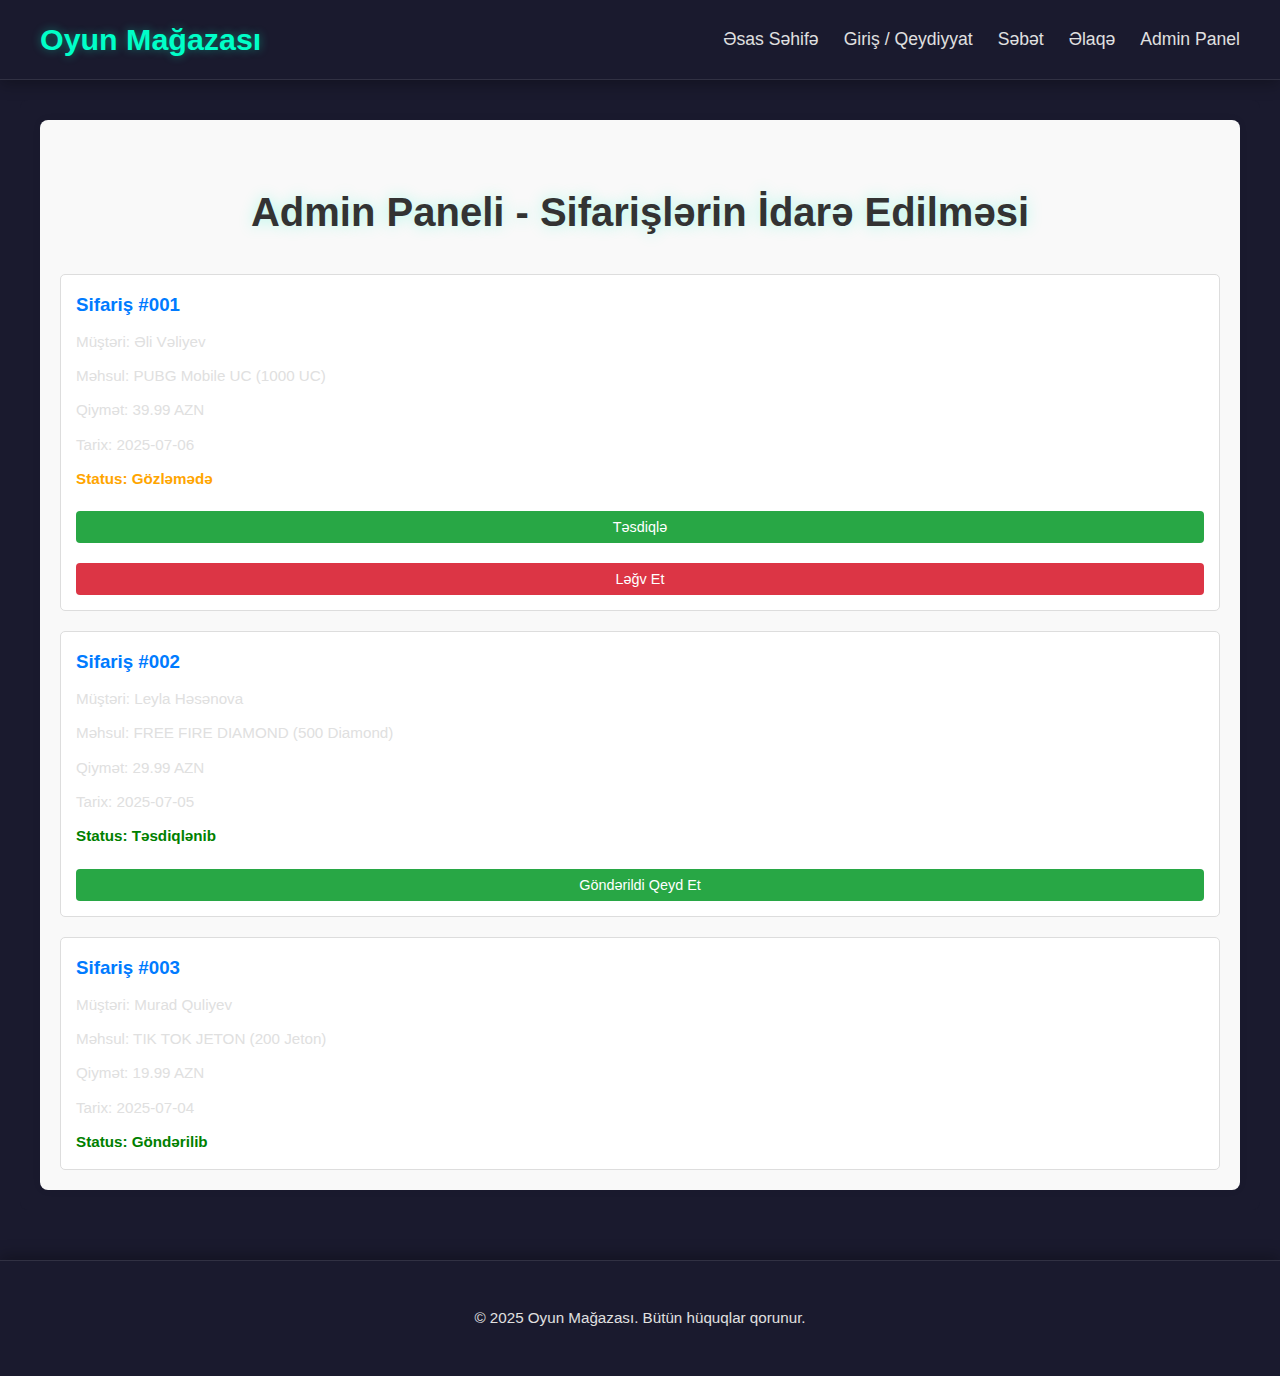
<file: admin.html>
<!DOCTYPE html>
<html lang="az">
<head>
    <meta charset="UTF-8">
    <meta name="viewport" content="width=device-width, initial-scale=1.0">
    <title>Admin Panel</title>
    <link rel="stylesheet" href="style.css">
    <style>
        /* Admin Panel üçün əlavə CSS */
        .admin-dashboard {
            padding: 20px;
            background-color: #f9f9f9;
            border-radius: 8px;
            box-shadow: 0 0 10px rgba(0, 0, 0, 0.05);
        }
        .admin-dashboard h2 {
            text-align: center;
            margin-bottom: 30px;
            color: #333;
        }
        .order-list {
            display: grid;
            gap: 20px;
        }
        .order-item {
            background-color: #fff;
            border: 1px solid #ddd;
            border-radius: 5px;
            padding: 15px;
            display: flex;
            flex-direction: column;
            gap: 10px;
        }
        .order-item h3 {
            margin: 0;
            color: #007bff;
        }
        .order-item p {
            margin: 0;
            font-size: 0.95rem;
        }
        .order-item .status {
            font-weight: bold;
            color: green;
        }
        .order-item .status.pending {
            color: orange;
        }
        .order-item button {
            background-color: #28a745;
            color: #fff;
            border: none;
            padding: 8px 12px;
            border-radius: 4px;
            cursor: pointer;
            font-size: 0.9rem;
            margin-top: 10px;
        }
        .order-item button:hover {
            background-color: #218838;
        }
        .order-item button.cancel {
            background-color: #dc3545;
        }
        .order-item button.cancel:hover {
            background-color: #c82333;
        }
    </style>
</head>
<body>
    <header>
        <nav>
            <div class="logo">Oyun Mağazası</div>
            <ul>
                <li><a href="index.html">Əsas Səhifə</a></li>
                <li><a href="login.html">Giriş / Qeydiyyat</a></li>
                <li><a href="cart.html">Səbət</a></li>
                <li><a href="contact.html">Əlaqə</a></li>
                <li><a href="admin.html">Admin Panel</a></li>
            </ul>
        </nav>
    </header>

    <main>
        <div class="admin-dashboard">
            <h2>Admin Paneli - Sifarişlərin İdarə Edilməsi</h2>
            <div class="order-list">
                <div class="order-item">
                    <h3>Sifariş #001</h3>
                    <p>Müştəri: Əli Vəliyev</p>
                    <p>Məhsul: PUBG Mobile UC (1000 UC)</p>
                    <p>Qiymət: 39.99 AZN</p>
                    <p>Tarix: 2025-07-06</p>
                    <p class="status pending">Status: Gözləmədə</p>
                    <button>Təsdiqlə</button>
                    <button class="cancel">Ləğv Et</button>
                </div>

                <div class="order-item">
                    <h3>Sifariş #002</h3>
                    <p>Müştəri: Leyla Həsənova</p>
                    <p>Məhsul: FREE FIRE DIAMOND (500 Diamond)</p>
                    <p>Qiymət: 29.99 AZN</p>
                    <p>Tarix: 2025-07-05</p>
                    <p class="status">Status: Təsdiqlənib</p>
                    <button>Göndərildi Qeyd Et</button>
                </div>

                <div class="order-item">
                    <h3>Sifariş #003</h3>
                    <p>Müştəri: Murad Quliyev</p>
                    <p>Məhsul: TIK TOK JETON (200 Jeton)</p>
                    <p>Qiymət: 19.99 AZN</p>
                    <p>Tarix: 2025-07-04</p>
                    <p class="status">Status: Göndərilib</p>
                </div>
            </div>
        </div>
    </main>

    <footer>
        <p>&copy; 2025 Oyun Mağazası. Bütün hüquqlar qorunur.</p>
    </footer>

</body>
</html>
</file>
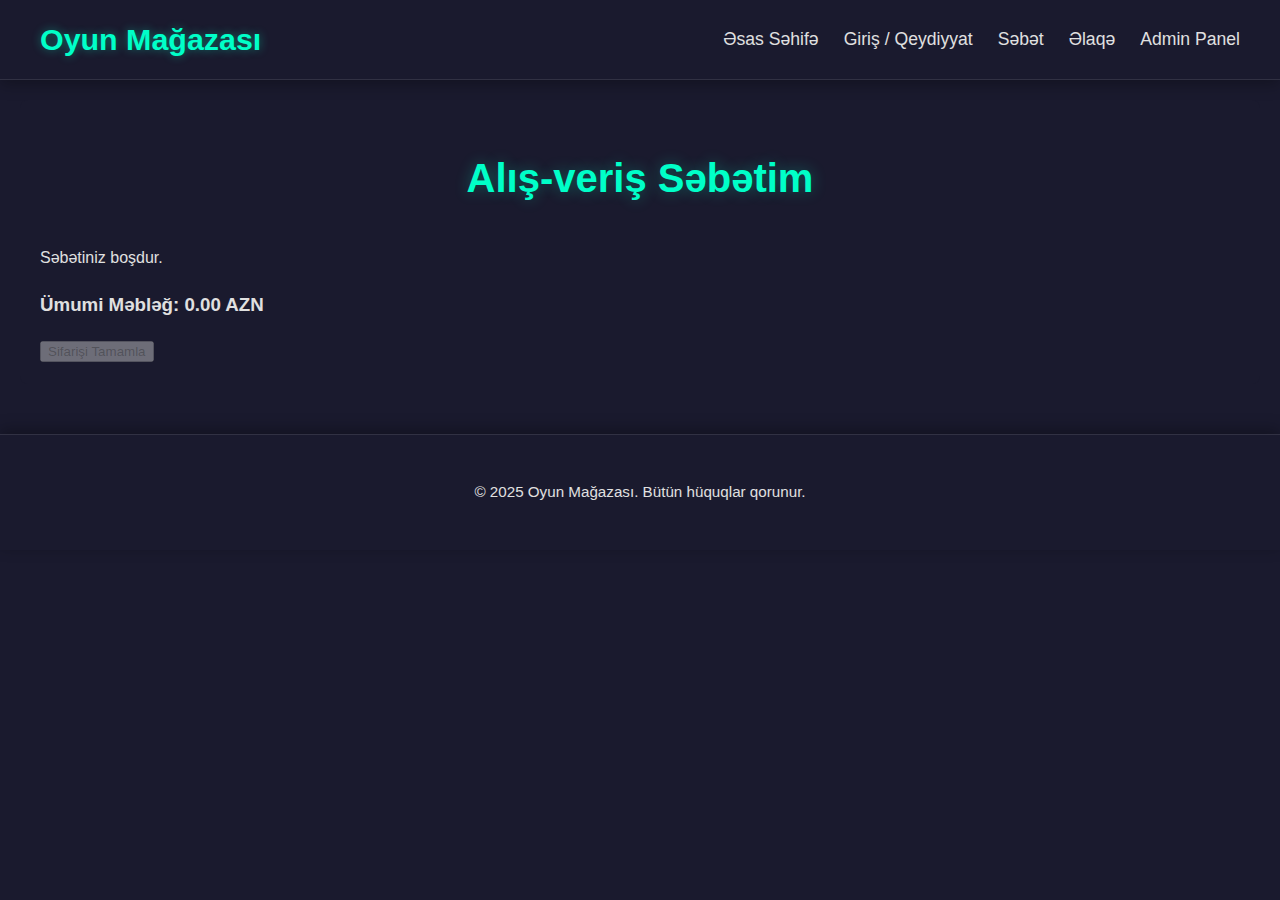
<file: cart.html>
<!DOCTYPE html>
<html lang="az">
<head>
    <meta charset="UTF-8">
    <meta name="viewport" content="width=device-width, initial-scale=1.0">
    <title>Səbətim</title>
    <link rel="stylesheet" href="style.css">
</head>
<body>
    <header>
        <nav>
            <div class="logo">Oyun Mağazası</div>
            <ul>
                <li><a href="index.html">Əsas Səhifə</a></li>
                <li><a href="login.html">Giriş / Qeydiyyat</a></li>
                <li><a href="cart.html">Səbət</a></li>
                <li><a href="contact.html">Əlaqə</a></li>
                <li><a href="admin.html">Admin Panel</a></li>
            </ul>
        </nav>
    </header>

    <main>
        <h1>Alış-veriş Səbətim</h1>
        <section id="cart-items">
            <p>Səbətiniz boşdur.</p>
        </section>

        <div class="cart-summary">
            <h3>Ümumi Məbləğ: <span id="total-price">0.00</span> AZN</h3>
            <button id="checkout-button">Sifarişi Tamamla</button>
        </div>
    </main>

    <footer>
        <p>&copy; 2025 Oyun Mağazası. Bütün hüquqlar qorunur.</p>
    </footer>

    <script src="cart.js"></script>
</body>
</html>
</file>
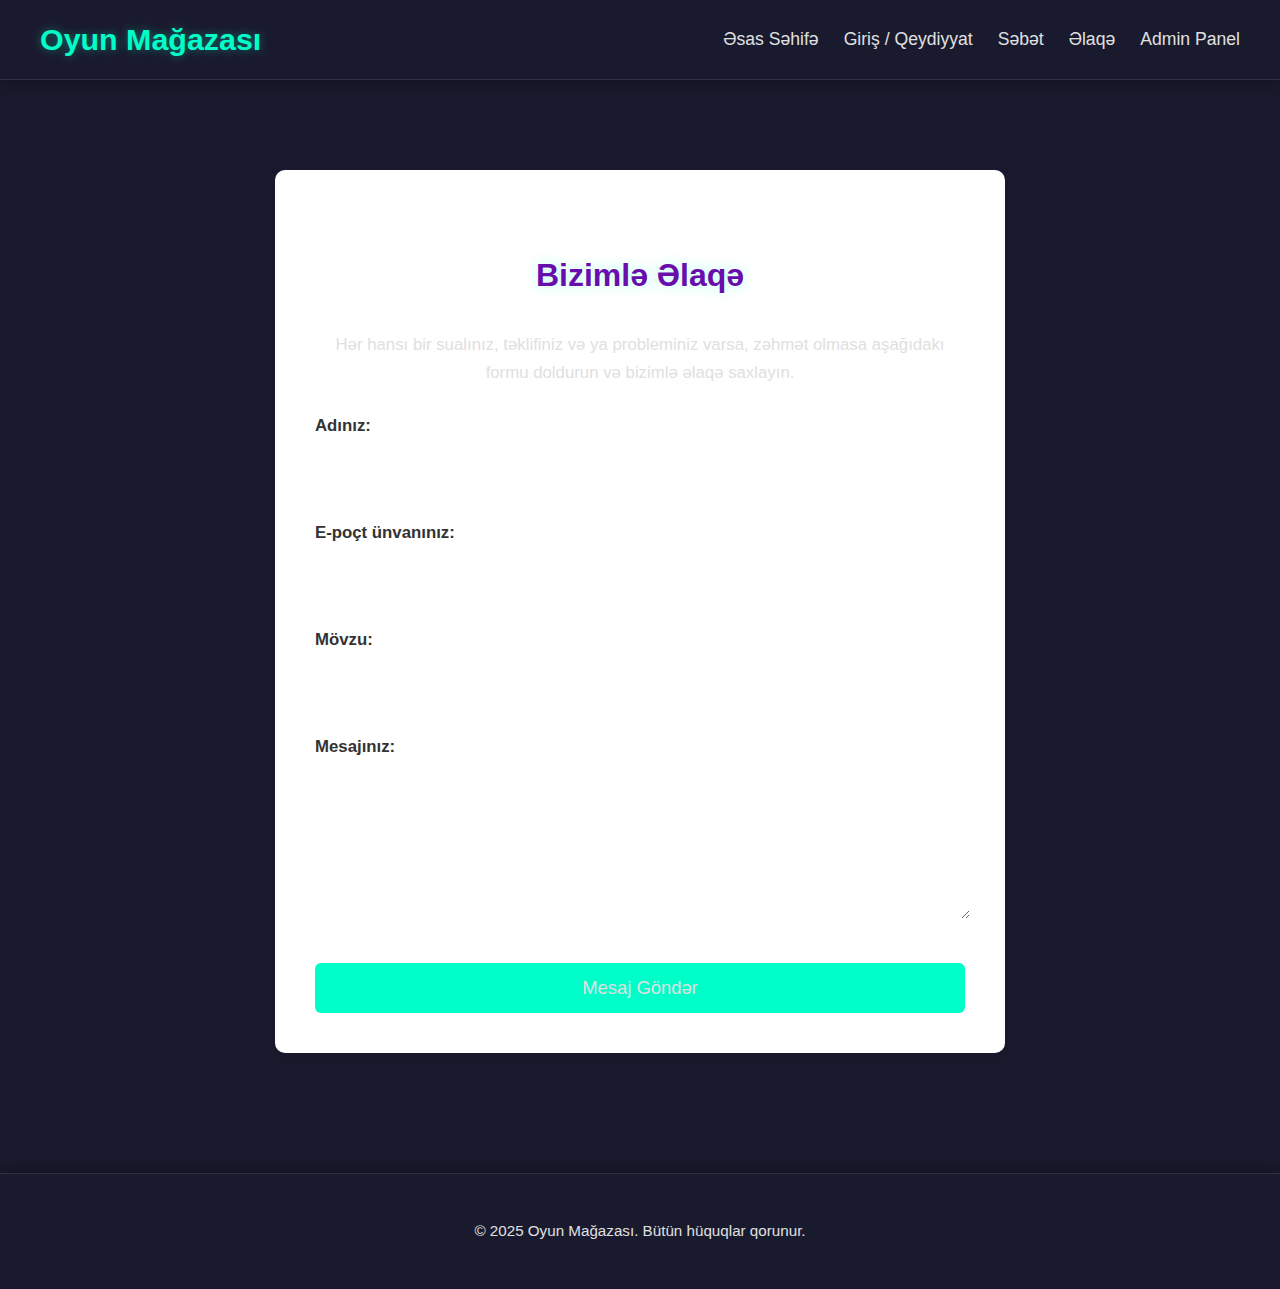
<file: contact.html>
<!DOCTYPE html>
<html lang="az">
<head>
    <meta charset="UTF-8">
    <meta name="viewport" content="width=device-width, initial-scale=1.0">
    <title>Əlaqə</title>
    <link rel="stylesheet" href="style.css">
    <style>
        /* Əlaqə Səhifəsi üçün əlavə CSS */
        .contact-container {
            max-width: 650px;
            margin: 50px auto;
            padding: 40px;
            background-color: #fff;
            border-radius: 10px;
            box-shadow: 0 5px 20px rgba(0, 0, 0, 0.1);
            text-align: center;
        }
        .contact-container h2 {
            margin-bottom: 30px;
            color: var(--primary-color);
            font-size: 2rem;
        }
        .contact-container p {
            margin-bottom: 25px;
            line-height: 1.7;
            font-size: 1.05rem;
        }
        .contact-form label {
            display: block;
            text-align: left;
            margin-bottom: 10px;
            font-weight: bold;
            color: #333;
            font-size: 1.05rem;
        }
        .contact-form input[type="text"],
        .contact-form input[type="email"],
        .contact-form textarea {
            width: calc(100% - 24px);
            padding: 14px;
            margin-bottom: 20px;
            border: 1px solid var(--border-color);
            border-radius: 6px;
            font-size: 1.05rem;
        }
        .contact-form textarea {
            min-height: 120px;
        }
        .contact-form button {
            background-color: var(--secondary-color);
            color: var(--light-text);
            border: none;
            padding: 14px 25px;
            border-radius: 6px;
            cursor: pointer;
            font-size: 1.15rem;
            width: 100%;
            margin-top: 15px;
            transition: background-color 0.3s ease;
        }
        .contact-form button:hover {
            background-color: #218838;
        }
    </style>
</head>
<body>
    <header>
        <nav>
            <div class="logo">Oyun Mağazası</div>
            <ul>
                <li><a href="index.html">Əsas Səhifə</a></li>
                <li><a href="login.html">Giriş / Qeydiyyat</a></li>
                <li><a href="cart.html">Səbət</a></li>
                <li><a href="contact.html">Əlaqə</a></li>
                <li><a href="admin.html">Admin Panel</a></li>
            </ul>
        </nav>
    </header>

    <main>
        <div class="contact-container">
            <h2>Bizimlə Əlaqə</h2>
            <p>Hər hansı bir sualınız, təklifiniz və ya probleminiz varsa, zəhmət olmasa aşağıdakı formu doldurun və bizimlə əlaqə saxlayın.</p>
            <form class="contact-form" id="contact-form">
                <label for="name">Adınız:</label>
                <input type="text" id="name" name="name" required>

                <label for="email">E-poçt ünvanınız:</label>
                <input type="email" id="email" name="email" required>

                <label for="subject">Mövzu:</label>
                <input type="text" id="subject" name="subject" required>

                <label for="message">Mesajınız:</label>
                <textarea id="message" name="message" required></textarea>

                <button type="submit">Mesaj Göndər</button>
            </form>
        </div>
    </main>

    <footer>
        <p>&copy; 2025 Oyun Mağazası. Bütün hüquqlar qorunur.</p>
    </footer>

    <script>
        document.getElementById('contact-form').addEventListener('submit', function(event) {
            event.preventDefault();
            alert('Mesajınız uğurla göndərildi! (Bu sadəcə demo mesajıdır)');
            this.reset();
        });
    </script>
</body>
</html>
</file>
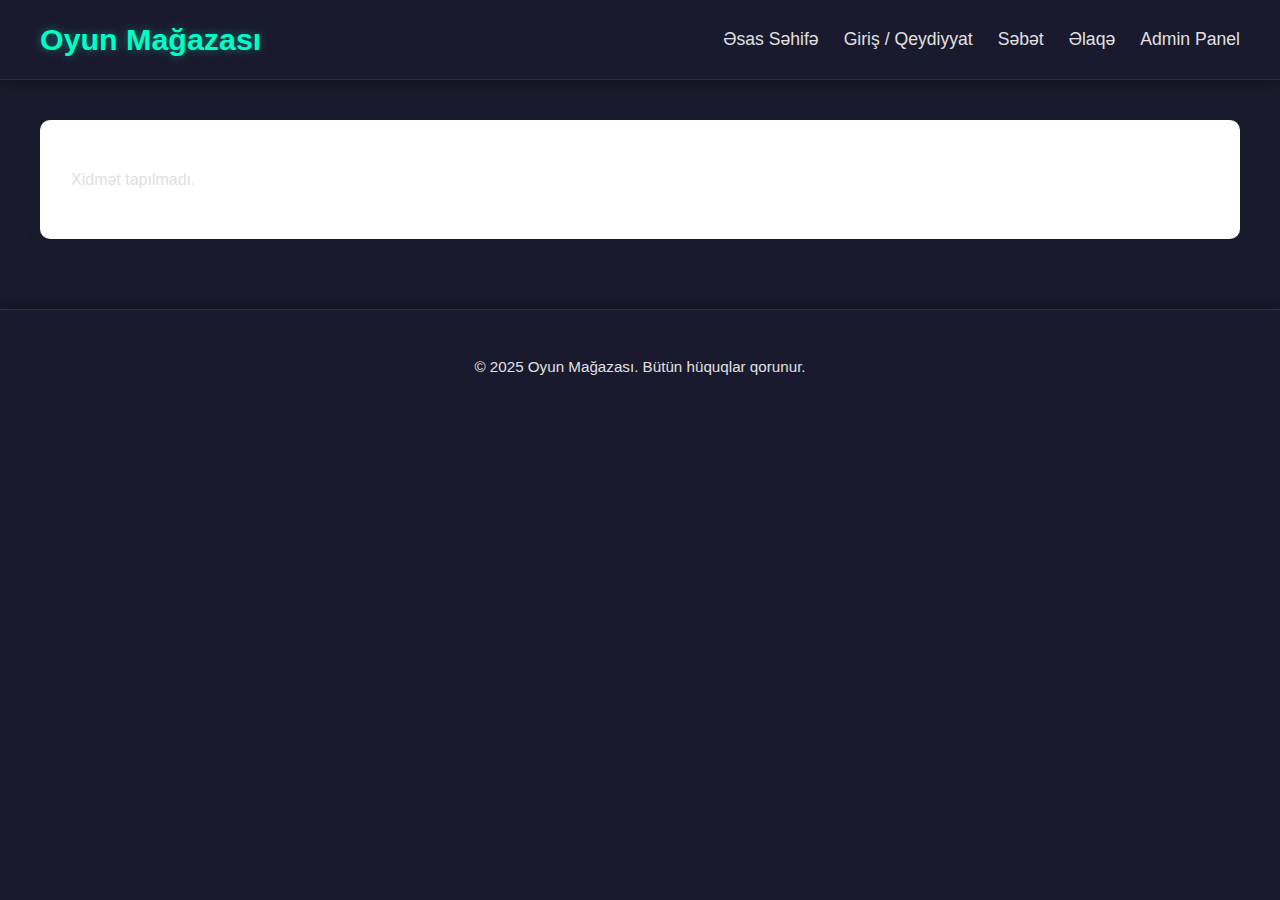
<file: game-detail.html>
<!DOCTYPE html>
<html lang="az">
<head>
    <meta charset="UTF-8">
    <meta name="viewport" content="width=device-width, initial-scale=1.0">
    <title>Oyun Detalları</title>
    <link rel="stylesheet" href="style.css">
    <style>
        /* Oyun Detalları Səhifəsi üçün əlavə CSS */
        .game-detail-container {
            display: flex;
            flex-direction: column;
            align-items: center;
            gap: 30px;
            padding: 30px;
            background-color: #fff;
            border-radius: 10px;
            box-shadow: 0 5px 15px rgba(0, 0, 0, 0.1);
        }
        .game-detail-container img {
            max-width: 100%;
            height: auto;
            max-height: 400px;
            object-fit: contain; /* Şəklin tam görünməsini təmin edir */
            border-radius: 10px;
            box-shadow: 0 4px 10px rgba(0, 0, 0, 0.1);
        }
        .game-detail-content {
            text-align: center;
            width: 100%; /* Mobil görünüşdə tam genişlik */
        }
        .game-detail-content h1 {
            font-size: 2.5rem;
            margin-bottom: 15px;
            color: var(--primary-color);
        }
        .game-detail-content p {
            font-size: 1.1rem;
            color: #555;
            margin-bottom: 10px;
        }
        .game-detail-content .price {
            font-size: 2rem;
            font-weight: bold;
            color: var(--secondary-color);
            margin: 20px 0;
        }
        .game-detail-content button {
            background-color: var(--secondary-color);
            color: var(--light-text);
            border: none;
            padding: 15px 30px;
            border-radius: 8px;
            cursor: pointer;
            font-size: 1.2rem;
            transition: background-color 0.3s ease;
        }
        .game-detail-content button:hover {
            background-color: #218838;
        }

        /* Qiymət Seçimləri üçün */
        .price-options-wrapper {
            margin: 20px 0;
            text-align: left; /* Qiymət seçimlərini sola doğru düzəldir */
            width: 100%;
        }
        .price-option-label {
            display: block; /* Hər seçimi yeni sətirə salır */
            background-color: #f0f0f0;
            padding: 12px 15px;
            margin-bottom: 10px;
            border-radius: 8px;
            cursor: pointer;
            transition: background-color 0.3s ease, box-shadow 0.3s ease;
            border: 1px solid #e0e0e0;
        }
        .price-option-label:hover {
            background-color: #e6e6e6;
            box-shadow: 0 2px 5px rgba(0, 0, 0, 0.05);
        }
        .price-option-label input[type="radio"] {
            margin-right: 10px;
            accent-color: var(--primary-color); /* Radio düyməsinin rəngini dəyişir */
            transform: scale(1.2); /* Radio düyməsini böyüdür */
        }
        .price-option-label input[type="radio"]:checked + span {
            font-weight: bold;
            color: var(--primary-color);
        }

        @media (min-width: 768px) {
            .game-detail-container {
                flex-direction: row;
                text-align: left;
                align-items: flex-start;
            }
            .game-detail-container img {
                width: 50%;
                max-width: 450px;
                margin-right: 30px;
            }
            .game-detail-content {
                flex-grow: 1;
                text-align: left;
            }
        }
    </style>
</head>
<body>
    <header>
        <nav>
            <div class="logo">Oyun Mağazası</div>
            <ul>
                <li><a href="index.html">Əsas Səhifə</a></li>
                <li><a href="login.html">Giriş / Qeydiyyat</a></li>
                <li><a href="cart.html">Səbət</a></li>
                <li><a href="contact.html">Əlaqə</a></li>
                <li><a href="admin.html">Admin Panel</a></li>
            </ul>
        </nav>
    </header>

    <main>
        <div id="game-detail" class="game-detail-container">
            <p>Oyun məlumatları yüklənir...</p>
        </div>
    </main>

    <footer>
        <p>&copy; 2025 Oyun Mağazası. Bütün hüquqlar qorunur.</p>
    </footer>

    <script>
        document.addEventListener('DOMContentLoaded', () => {
            const urlParams = new URLSearchParams(window.location.search);
            const gameId = parseInt(urlParams.get('id'));
            const gameDetailContainer = document.getElementById('game-detail');

            // OYUN MƏLUMATLARI - BURADA SCRIPT.JS FAYLINDAKİ games MASSIVİNİN EYNİSİ OLMALIDIR!
            // Qeyd: Əgər bu məlumatlar başqa bir JavaScript faylında (məsələn, script.js) təyin olunubsa,
            // onları burada təkrarlamaq əvəzinə, həmin faylı buraya daxil edə bilərsiniz.
            // Yaxud bu massivi qlobal bir dəyişən olaraq təyin edib, hər yerdə istifadə edin.
            const games = [
                {
                    id: 1,
                    name: 'FREE FIRE DIAMOND',
                    // Sizin kodunuzda 'image' iki dəfə təyin olunmuşdu, biri silindi.
                    image: 'ff.png', // Əsas şəkil
                    description: 'Free Fire üçün diamond paketi. Dərhal hesabınıza yükləyin!',
                    image: 'qiymetff1.jpg', // Şəkili yoxlayın!
                    // YENİ FREE FIRE QİYMƏTLƏRİ BURADADIR (script.js ilə eyni olmalıdır!)
                    prices: [
                        { quantity: 100, amount: 2.00 },
                        { quantity: 220, amount: 4.00 },
                        { quantity: 341, amount: 5.00 },
                        { quantity: 572, amount: 8.00 },
                        { quantity: 682, amount: 10.00 },
                        { quantity: 913, amount: 13.00 },
                        { quantity: 1166, amount: 16.00 },
                        { quantity: 1507, amount: 21.00 },
                        { quantity: 1738, amount: 25.00 },
                        { quantity: 2079, amount: 29.00 },
                        { quantity: 2398, amount: 32.00 },
                        { quantity: 2970, amount: 40.00 },
                        { quantity: 'Həftəlik 450', amount: 3.00 },
                        { quantity: 'Aylıq 2600', amount: 11.00 }
                    ]
                },
                {
                    id: 2,
                    name: 'PUBG MOBILE UC',
                    // Sizin kodunuzda 'image' iki dəfə təyin olunmuşdu, biri silindi.
                    image: 'pubg.jpg', // Əsas şəkil
                    description: 'PUBG Mobile üçün UC (Unknown Cash) alın və oyununuzu təkmilləşdirin.',
                    image:'pubg1.jpg', // Şəkili yoxlayın!
                    prices: [
                        { quantity: 63, amount: 2 },
                        { quantity: 120, amount: 4 },
                        { quantity: 240, amount: 7 }, // Nöqtə-vergül (,) əlavə edildi
                        { quantity: 325, amount: 8 }, // Nöqtə-vergül (,) əlavə edildi
                        { quantity: 385, amount: 10 },// Nöqtə-vergül (,) əlavə edildi
                        { quantity: 445, amount: 12 },// Nöqtə-vergül (,) əlavə edildi
                        { quantity: 660, amount: 16 },	// Nöqtə-vergül (,) əlavə edildi
                        { quantity: 985, amount: 24 },
                        { quantity: 1800, amount: 40 },
                        { quantity: 2785, amount: 65 },
	                    { quantity: 3970, amount: 82 },
	                    { quantity: 8340, amount: 160 }
                    ]
                },
                {
                    id: 3,
                    name: 'TIK TOK JETON',
                    // Sizin kodunuzda 'image' iki dəfə təyin olunmuşdu, biri silindi.
                    image: 'tt.jpg', // Əsas şəkil
                    description: 'TikTok-da canlı yayımlarda hədiyyə göndərmək üçün jetonlar.',
                    image: 'ttjeton1.jpg', // Şəkili yoxlayın!
                    prices: [
                        { quantity: 105, amount: 3 },
                        { quantity: 215, amount: 5 },
                        { quantity: 520, amount: 11 },
                        {quantity: 720, amount: 15 },
                        {quantity: 1000, amount: 20 },
                        {quantity: 1500, amount: 30 },
                    ]
                },
             ];
               
            const selectedGame = games.find(game => game.id === gameId);

            if (selectedGame) {
                let priceOptionsHtml = '';
                selectedGame.prices.forEach((priceOption, index) => {
                    const displayQuantity = typeof priceOption.quantity === 'string' ? priceOption.quantity : `${priceOption.quantity} ədəd`;
                    priceOptionsHtml += `
                        <label class="price-option-label">
                            <input type="radio" name="priceOption" value="${index}" ${index === 0 ? 'checked' : ''}>
                            <span>${displayQuantity} - ${priceOption.amount.toFixed(2)} AZN</span>
                        </label>
                    `;
                });

                gameDetailContainer.innerHTML = `
                    <img src="${selectedGame.image}" alt="${selectedGame.name}">
                    <div class="game-detail-content">
                        <h1>${selectedGame.name}</h1>
                        <p>${selectedGame.description}</p>
                        <div class="price-options-wrapper">
                            ${priceOptionsHtml}
                        </div>
                        <button id="add-to-cart-detail" data-id="${selectedGame.id}">Səbətə əlavə et</button>
                    </div>
                `;

                document.getElementById('add-to-cart-detail').addEventListener('click', () => {
                    const selectedRadio = document.querySelector('input[name="priceOption"]:checked');
                    
                    if (!selectedRadio) {
                        alert("Zəhmət olmasa bir miqdar seçin.");
                        return;
                    }

                    const selectedPriceOptionIndex = selectedRadio.value;
                    const selectedPriceOption = selectedGame.prices[selectedPriceOptionIndex];

                    if (selectedPriceOption) {
                        const itemToAdd = {
                            id: selectedGame.id,
                            name: `${selectedGame.name} (${selectedPriceOption.quantity})`,
                            image: selectedGame.image,
                            price: selectedPriceOption.amount,
                            quantity: 1 // Adətən "item" əlavə etdiyinizdə sayı 1 olur, əgər miqdar seçimi vahid miqdardırsa.
                                        // Əgər selectedPriceOption.quantity birbaşa miqdardırsa, onu istifadə edin.
                                        // Misal: quantity: typeof selectedPriceOption.quantity === 'number' ? selectedPriceOption.quantity : 1
                        };

                        if (typeof window.addToCart === 'function') {
                            window.addToCart(itemToAdd);
                        } else {
                            alert("Səbətə əlavə etmə funksiyası yüklənməyib. Zəhmət olmasa səhifəni yeniləyin.");
                        }
                    } else {
                        alert("Zəhmət olmasa bir miqdar seçin.");
                    }
                });

            } else {
                gameDetailContainer.innerHTML = '<p>Xidmət tapılmadı.</p>';
            }
        });
    </script>
    <script src="cart.js"></script>
</body>
</html>
</file>
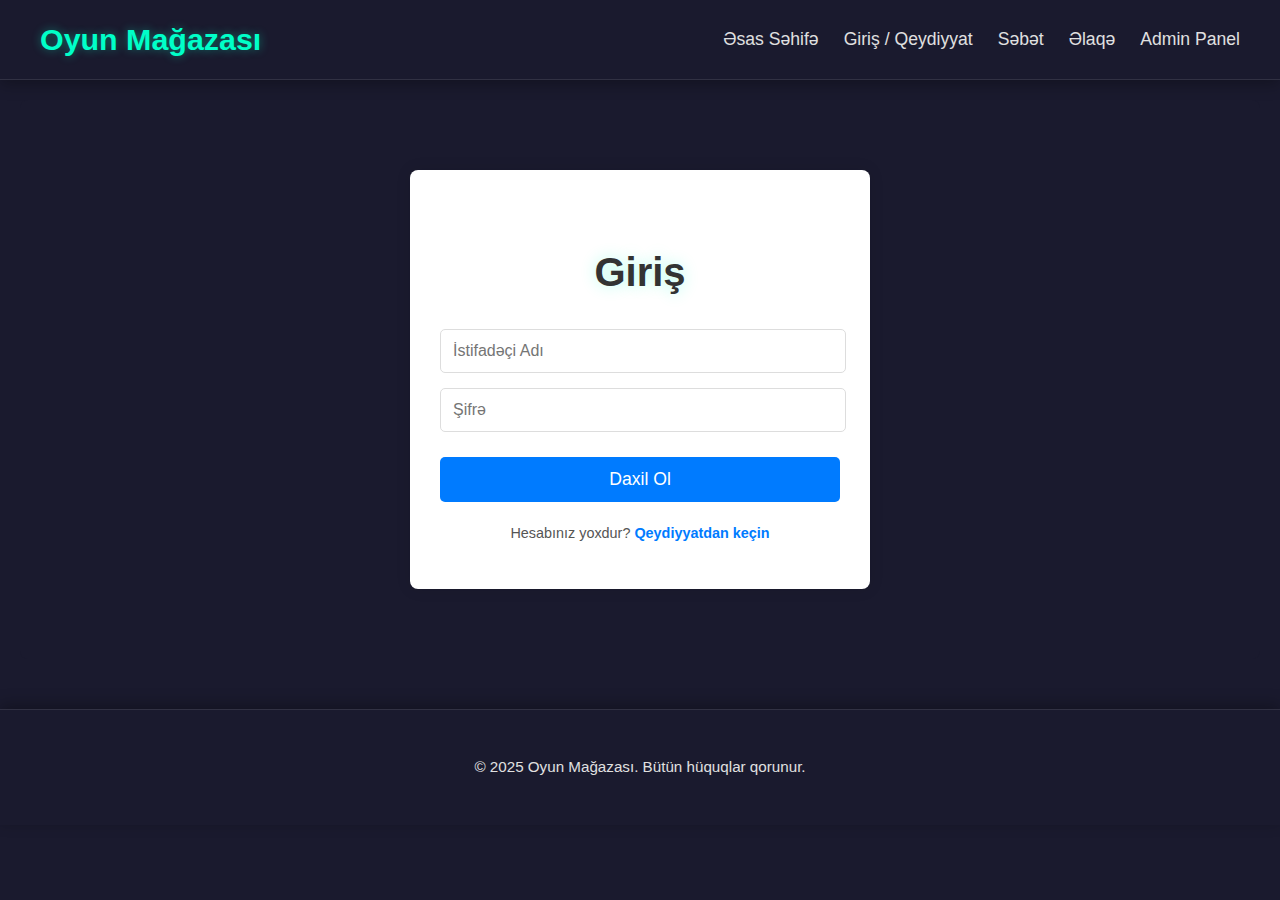
<file: Login.html>
<!DOCTYPE html>
<html lang="az">
<head>
    <meta charset="UTF-8">
    <meta name="viewport" content="width=device-width, initial-scale=1.0">
    <title>Giriş / Qeydiyyat</title>
    <link rel="stylesheet" href="style.css">
    <style>
        /* login.html üçün əlavə CSS */
        .auth-container {
            max-width: 400px;
            margin: 50px auto;
            padding: 30px;
            background-color: #fff;
            border-radius: 8px;
            box-shadow: 0 0 15px rgba(0, 0, 0, 0.1);
            text-align: center;
        }
        .auth-container h2 {
            margin-bottom: 25px;
            color: #333;
        }
        .auth-container input[type="text"],
        .auth-container input[type="password"],
        .auth-container input[type="email"] {
            width: calc(100% - 20px);
            padding: 12px;
            margin-bottom: 15px;
            border: 1px solid #ddd;
            border-radius: 5px;
            font-size: 1rem;
        }
        .auth-container button {
            background-color: #007bff;
            color: #fff;
            border: none;
            padding: 12px 20px;
            border-radius: 5px;
            cursor: pointer;
            font-size: 1.1rem;
            width: 100%;
            margin-top: 10px;
        }
        .auth-container button:hover {
            background-color: #0056b3;
        }
        .toggle-form-link {
            margin-top: 20px;
            font-size: 0.9rem;
            color: #555;
        }
        .toggle-form-link a {
            color: #007bff;
            text-decoration: none;
            font-weight: bold;
        }
        .toggle-form-link a:hover {
            text-decoration: underline;
        }
        #register-form {
            display: none; /* Qeydiyyat formu əvvəlcə gizli olacaq */
        }
    </style>
</head>
<body>
    <header>
        <nav>
            <div class="logo">Oyun Mağazası</div>
            <ul>
                <li><a href="index.html">Əsas Səhifə</a></li>
                <li><a href="login.html">Giriş / Qeydiyyat</a></li>
                <li><a href="cart.html">Səbət</a></li>
                <li><a href="contact.html">Əlaqə</a></li>
                <li><a href="admin.html">Admin Panel</a></li>
            </ul>
        </nav>
    </header>

    <main>
        <div class="auth-container">
            <form id="login-form">
                <h2>Giriş</h2>
                <input type="text" id="login-username" placeholder="İstifadəçi Adı" required>
                <input type="password" id="login-password" placeholder="Şifrə" required>
                <button type="submit">Daxil Ol</button>
                <p class="toggle-form-link">Hesabınız yoxdur? <a href="#" id="show-register">Qeydiyyatdan keçin</a></p>
            </form>

            <form id="register-form">
                <h2>Qeydiyyat</h2>
                <input type="text" id="register-username" placeholder="İstifadəçi Adı" required>
                <input type="email" id="register-email" placeholder="E-poçt" required>
                <input type="password" id="register-password" placeholder="Şifrə" required>
                <input type="password" id="register-confirm-password" placeholder="Şifrəni Təsdiqlə" required>
                <button type="submit">Qeydiyyatdan Keç</button>
                <p class="toggle-form-link">Artıq hesabınız var? <a href="#" id="show-login">Daxil Olun</a></p>
            </form>
        </div>
    </main>

    <footer>
        <p>&copy; 2025 Oyun Mağazası. Bütün hüquqlar qorunur.</p>
    </footer>

    <script src="auth.js"></script>
</body>
</html>
</file>
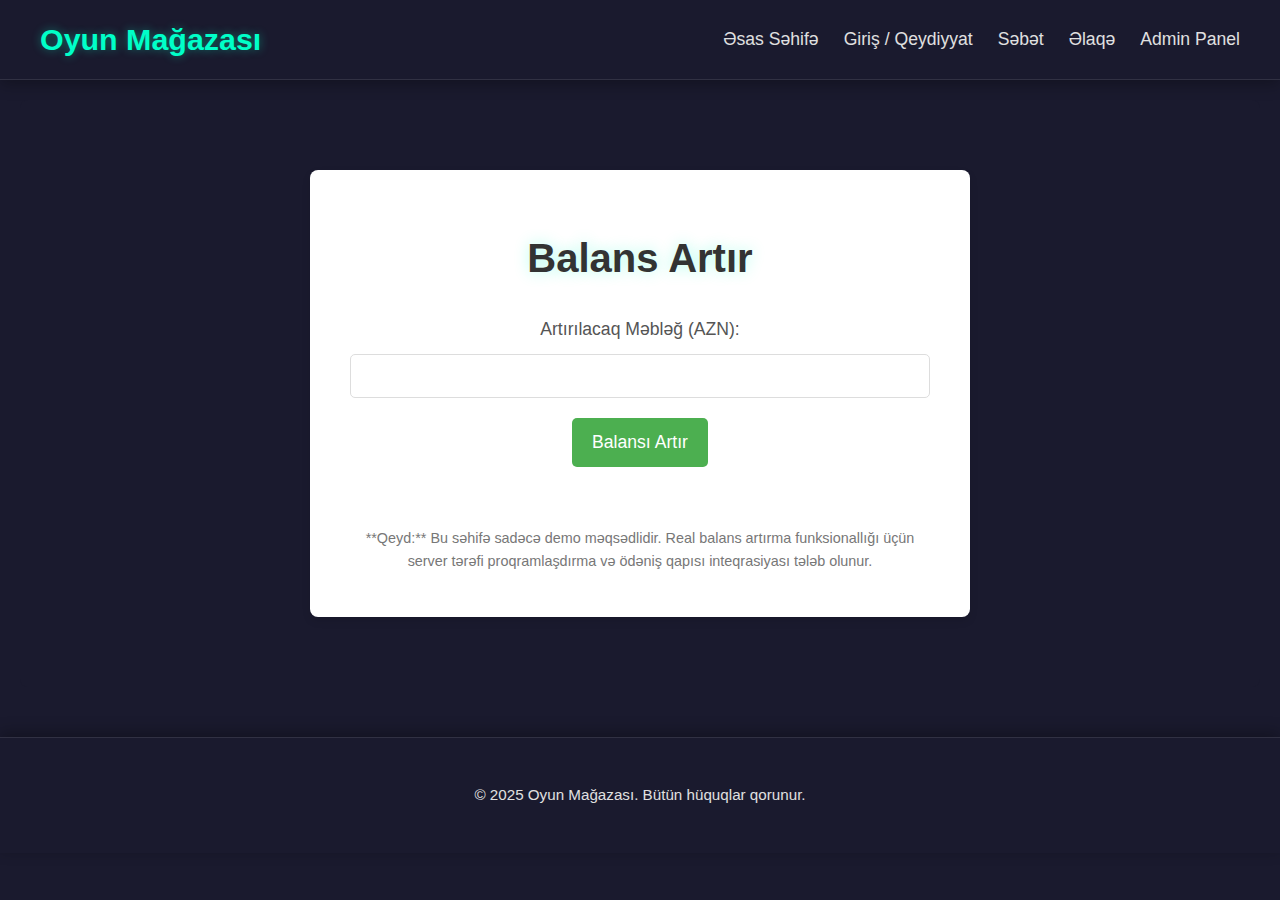
<file: topup.html>
<!DOCTYPE html>
<html lang="az">
<head>
    <meta charset="UTF-8">
    <meta name="viewport" content="width=device-width, initial-scale=1.0">
    <title>Balans Artır - Oyun Mağazası</title>
    <link rel="stylesheet" href="style.css"> <style>
        /* Topup səhifəsi üçün xüsusi CSS (əsas style.css-ə əlavə edə bilərsiniz) */
        .topup-container {
            max-width: 600px;
            margin: 50px auto;
            padding: 30px;
            background-color: #fff;
            border-radius: 8px;
            box-shadow: 0 4px 8px rgba(0, 0, 0, 0.1);
            text-align: center;
        }
        .topup-container h1 {
            color: #333;
            margin-bottom: 25px;
        }
        .topup-form label {
            display: block;
            margin-bottom: 10px;
            font-size: 1.1em;
            color: #555;
        }
        .topup-form input[type="number"] {
            width: calc(100% - 20px);
            padding: 12px 10px;
            margin-bottom: 20px;
            border: 1px solid #ddd;
            border-radius: 5px;
            font-size: 1em;
            box-sizing: border-box;
        }
        .topup-form button {
            background-color: #4CAF50;
            color: white;
            padding: 14px 20px;
            border: none;
            border-radius: 5px;
            cursor: pointer;
            font-size: 1.1em;
            transition: background-color 0.3s ease;
        }
        .topup-form button:hover {
            background-color: #45a049;
        }
        #message {
            margin-top: 20px;
            padding: 10px;
            border-radius: 5px;
            font-weight: bold;
        }
        .message.success {
            background-color: #e6ffe6;
            color: #008000;
            border: 1px solid #008000;
        }
        .message.error {
            background-color: #ffe6e6;
            color: #cc0000;
            border: 1px solid #cc0000;
        }
    </style>
</head>
<body>
    <header>
        <nav>
            <div class="logo">Oyun Mağazası</div>
            <ul>
                <li><a href="index.html">Əsas Səhifə</a></li>
                <li><a href="login.html">Giriş / Qeydiyyat</a></li>
                <li><a href="cart.html">Səbət</a></li>
                <li><a href="contact.html">Əlaqə</a></li>
                <li><a href="admin.html">Admin Panel</a></li>
            </ul>
        </nav>
    </header>

    <main>
        <section class="topup-container">
            <h1>Balans Artır</h1>
            <form id="topup-form" class="topup-form">
                <label for="amount">Artırılacaq Məbləğ (AZN):</label>
                <input type="number" id="amount" name="amount" min="1" step="0.01" required>
                <button type="submit">Balansı Artır</button>
            </form>
            <div id="message" class="message"></div>
            <p style="margin-top: 20px; font-size: 0.9em; color: #777;">
                **Qeyd:** Bu səhifə sadəcə demo məqsədlidir. Real balans artırma funksionallığı üçün <br> server tərəfi proqramlaşdırma və ödəniş qapısı inteqrasiyası tələb olunur.
            </p>
        </section>
    </main>

    <footer>
        <p>&copy; 2025 Oyun Mağazası. Bütün hüquqlar qorunur.</p>
    </footer>

    <script src="topup.js"></script> </body>
</html>
</file>
<file: style.css>
/* General Body Styles */
/* Yeni rəng dəyişənləri */
:root {
    --primary-color: #6a0dad;   /* Daha tünd bənövşəyi (əsas vurğu rəngi) */
    --secondary-color: #00ffc8; /* Parlaq turkuaz (ikincil vurğu rəngi, məsələn, düymələr) */
    --dark-background: #1a1a2e; /* Çox tünd fon rəngi */
    --card-background: #2a2a4a; /* Kartlar və konteynerlər üçün bir az açıq tünd rəng */
    --text-color-light: #e0e0e0; /* Açıq mətn rəngi (tünd fon üzərində) */
    --text-color-dark: #b0b0b0;  /* Bir az tündləşmiş açıq mətn rəngi */
    --border-color: rgba(255, 255, 255, 0.1); /* Elementlər üçün incə kənar rəngi */
}

body {
    font-family: 'Poppins', sans-serif; /* Yeni şrift */
    margin: 0;
    padding: 0;
    background-color: var(--dark-background); /* Bədənin fon rəngi */
    color: var(--text-color-light); /* Ümumi mətn rəngi */
    line-height: 1.6;
    scroll-behavior: smooth; /* Səhifəni yumşaq sürüşdürür */
}

/* Header and Navigation */
header {
    background-color: var(--dark-background); /* Başlığın fonu */
    color: var(--text-color-light);
    padding: 15px 0;
    box-shadow: 0 4px 15px rgba(0, 0, 0, 0.3); /* Daha dərin kölgə */
    border-bottom: 1px solid var(--border-color); /* Aşağı kənar */
}

nav {
    display: flex;
    justify-content: space-between;
    align-items: center;
    max-width: 1200px;
    margin: 0 auto;
    padding: 0 20px;
}

nav .logo {
    font-size: 1.9rem; /* Loqo şrift ölçüsünü biraz artırın */
    font-weight: 700; /* Daha qalın */
    color: var(--secondary-color); /* Loqo üçün vurğu rəngi */
    text-shadow: 0 0 10px rgba(0, 255, 200, 0.4); /* Yüngül neon effekti */
}

nav ul {
    list-style: none;
    margin: 0;
    padding: 0;
    display: flex;
}

nav ul li {
    margin-left: 25px;
}

nav ul li a {
    color: var(--text-color-light);
    text-decoration: none;
    font-size: 1.1rem;
    transition: color 0.3s ease, transform 0.2s ease; /* Keçid effekti */
}

nav ul li a:hover {
    color: var(--secondary-color); /* Hover rəngi */
    transform: translateY(-2px); /* Yüngül yuxarı qalxma */
}

/* Main Content Area */
main {
    max-width: 1200px;
    margin: 20px auto;
    padding: 20px;
    background-color: var(--dark-background); /* Main kontentin fon rəngi */
    border-radius: 8px;
    box-shadow: none; /* Main konteynerdə kölgəni silirik */
}

/* --- Yeni Loqo Bölməsi Üslubları --- */
.logo-hero-section {
    display: flex;
    justify-content: center; /* Loqonu üfüqi mərkəzləşdirir */
    align-items: center;     /* Loqonu şaquli mərkəzləşdirir */
    padding: 60px 20px;      /* Biraz daha padding */
    background-color: var(--card-background); /* Tünd fon */
    min-height: 300px;       /* Minimum hündürlük artırıldı */
    box-shadow: 0 8px 30px rgba(0, 0, 0, 0.4); /* Daha dərin kölgə */
    border-radius: 15px;     /* Daha yumşaq kənarlar */
    margin-bottom: 40px;     /* Aşağıdan daha çox boşluq */
    border: 1px solid var(--border-color); /* İncə kənar xətti */
}

.main-page-logo {
    max-width: 85%; /* Loqonun səhifə genişliyini aşmamasını təmin edir (mobil üçün) */
    height: auto;   /* Şəkilin nisbətlərini qoruyur */
    display: block; /* Şəkli bir blok elementi edir */
    max-height: 220px; /* Loqonun maksimum hündürlüyü artırıldı */
    object-fit: contain; /* Şəklin konteynerə sığmasını təmin edir */
}

/* Daha böyük ekranlar üçün (tablet və desktop) */
@media (min-width: 768px) {
    .logo-hero-section {
        min-height: 400px; /* Daha böyük ekranlarda daha yüksək */
        padding: 60px 40px;
    }
    .main-page-logo {
        max-width: 650px; /* Daha böyük ekranlarda loqonun maksimum eni */
        max-height: 350px; /* Daha böyük ekranlarda loqonun maksimum hündürlüyü artırıldı */
    }
}
/* --- Loqo Bölməsi Üslubları Sonu --- */


/* Small Banners Section */
.small-banners {
    display: flex;
    flex-wrap: wrap;
    justify-content: space-around;
    gap: 30px; /* Aradakı boşluğu artırın */
    margin-bottom: 40px;
}

.small-banner-item {
    flex: 1;
    min-width: 300px; /* Minimum eni biraz artırın */
    background-color: var(--card-background); /* Tünd fon */
    border-radius: 15px; /* Daha yumşaq kənarlar */
    box-shadow: 0 6px 20px rgba(0, 0, 0, 0.3); /* Dərin kölgə */
    text-align: center;
    padding: 20px; /* Padding artırın */
    transition: transform 0.3s ease, box-shadow 0.3s ease, border-color 0.3s ease;
    border: 1px solid var(--border-color); /* İncə kənar xətti */
    text-decoration: none; /* Link üçün alt xətti sil */
    color: var(--text-color-light); /* Mətn rəngi */
}

.small-banner-item:hover {
    transform: translateY(-8px) scale(1.02); /* Daha dramatik effekt */
    box-shadow: 0 12px 30px rgba(0, 0, 0, 0.5); /* Daha böyük kölgə */
    border-color: var(--secondary-color); /* Hoverdə kənar rəngi dəyişir */
}

.small-banner-item img {
    max-width: 100%;
    height: auto;
    border-radius: 5px;
    margin-bottom: 10px;
}

.small-banner-item h3 {
    font-size: 1.4rem;
    color: var(--primary-color);
    margin-bottom: 5px;
}

/* Info Banner Top */
.info-banner-top {
    text-align: center;
    background-color: var(--card-background); /* Tünd fon */
    padding: 30px; /* Padding artırın */
    border-radius: 15px; /* Daha yumşaq kənarlar */
    margin-bottom: 40px;
    box-shadow: 0 6px 20px rgba(0, 0, 0, 0.3); /* Dərin kölgə */
    border: 1px solid var(--border-color); /* İncə kənar xətti */
}

.info-banner-top h2 {
    font-size: 2.2rem;
    color: var(--secondary-color); /* Vurğu rəngi */
    font-family: 'Oswald', sans-serif; /* Yeni şrift */
    text-shadow: 0 0 15px rgba(0, 255, 200, 0.3); /* Yüngül neon effekti */
}

.info-banner-top p {
    font-size: 1.1rem;
    color: var(--text-color-dark); /* Mətn rəngi */
    margin-bottom: 15px;
}

.info-banner-top a {
    color: var(--primary-color); /* Link rəngi */
    text-decoration: none;
    font-weight: 600; /* Daha qalın */
    display: inline-flex; /* For aligning image and text */
    align-items: center;
    margin-bottom: 5px;
    transition: color 0.3s ease;
}

.info-banner-top a:hover {
    color: var(--secondary-color); /* Hover rəngi */
}

.info-banner-top a img {
    margin-right: 8px;
}


/* Services Section */
.services-section {
    background-color: var(--card-background); /* Tünd fon */
    padding: 30px;
    border-radius: 15px;
    text-align: center;
    margin-bottom: 40px;
    box-shadow: 0 6px 20px rgba(0, 0, 0, 0.3);
    border: 1px solid var(--border-color); /* İncə kənar xətti */
}

.services-section p {
    font-size: 1.1rem;
    color: var(--text-color-dark);
}

/* Game Listing Section (Grid) */
h1, h2 {
    text-align: center;
    color: var(--secondary-color); /* Başlıqlar üçün vurğu rəngi */
    margin-bottom: 35px; /* Boşluğu artırın */
    font-size: 2.5rem; /* Şrift ölçüsünü artırın */
    font-family: 'Oswald', sans-serif; /* Yeni şrift */
    text-shadow: 0 0 15px rgba(0, 255, 200, 0.3);
}

h2 {
    margin-top: 40px; /* Add some space above the H2 */
}

.game-grid {
    display: grid;
    grid-template-columns: repeat(auto-fit, minmax(280px, 1fr)); /* Minimum eni artırın */
    gap: 35px; /* Boşluğu artırın */
    padding: 20px 0;
}

.game-card {
    background-color: var(--card-background); /* Tünd fon */
    border-radius: 15px; /* Daha yumşaq kənarlar */
    box-shadow: 0 6px 20px rgba(0, 0, 0, 0.3); /* Dərin kölgə */
    overflow: hidden;
    text-align: center;
    transition: transform 0.3s ease, box-shadow 0.3s ease, border-color 0.3s ease;
    display: flex;
    flex-direction: column;
    justify-content: space-between;
    border: 1px solid var(--border-color); /* İncə kənar xətti */
}

.game-card:hover {
    transform: translateY(-10px) scale(1.02); /* Yuxarı qalxır və böyüyür */
    box-shadow: 0 15px 35px rgba(0, 0, 0, 0.5); /* Daha böyük kölgə */
    border-color: var(--secondary-color); /* Hoverdə kənar rəngi dəyişir */
}

.game-card img {
    width: 100%;
    height: 200px; /* Şəkil hündürlüyünü artırın */
    object-fit: cover;
    border-bottom: 1px solid var(--border-color); /* Kənar xətti */
}

.game-card h3 {
    font-size: 1.6rem;
    margin: 15px 10px 5px;
    color: var(--text-color-light); /* Mətn rəngi */
    font-family: 'Oswald', sans-serif; /* Başlıqlar üçün yeni şrift */
}

.game-card .game-description {
    font-size: 1rem;
    color: var(--text-color-dark);
    padding: 0 15px;
    margin-bottom: 10px;
    flex-grow: 1;
}

.game-card .game-price {
    font-size: 1.4rem;
    font-weight: 700;
    color: var(--secondary-color); /* Qiymət üçün vurğu rəngi */
    margin-bottom: 15px;
}

/* Footer */
footer {
    text-align: center;
    padding: 30px 20px; /* Padding artırın */
    margin-top: 50px; /* Daha çox boşluq */
    background-color: var(--dark-background); /* Fon rəngi */
    color: var(--text-color-light);
    font-size: 0.95rem;
    box-shadow: 0 -4px 15px rgba(0, 0, 0, 0.3); /* Kölgə */
    border-top: 1px solid var(--border-color); /* Yuxarı kənar */
}

/* Responsive adjustments */
@media (max-width: 768px) {
    nav {
        flex-direction: column;
    }

    nav ul {
        margin-top: 15px;
    }

    nav ul li {
        margin: 0 10px;
    }

    main {
        padding: 15px;
        margin: 15px auto;
    }

    h1, h2 {
        font-size: 2rem;
    }

    .game-grid {
        grid-template-columns: 1fr; /* Single column on small screens */
    }

    .small-banner-item {
        min-width: 100%;
    }

    .logo-hero-section {
        min-height: 250px; /* Mobil üçün hündürlüyü tənzimləyin */
        padding: 30px 15px;
    }

    .main-page-logo {
        max-height: 150px; /* Mobil üçün loqo hündürlüyünü tənzimləyin */
    }
}

/* Oyun Detalları Səhifəsi üçün əlavə CSS (game-detail.html) */
/* Əmin ol ki, bu hissə game-detail.html-in <style> teqinin içindədir və ya style.css-ə əlavə edilib */
.game-detail-container {
    display: flex;
    flex-direction: column;
    align-items: center;
    gap: 30px;
    padding: 30px;
    background-color: var(--card-background); /* Tünd fon */
    border-radius: 15px;
    box-shadow: 0 6px 20px rgba(0, 0, 0, 0.3);
    border: 1px solid var(--border-color);
    color: var(--text-color-light); /* Mətn rəngi */
}
.game-detail-container img {
    max-width: 100%;
    height: auto;
    max-height: 450px; /* Şəkilin hündürlüyünü biraz artırın */
    object-fit: contain;
    border-radius: 10px;
    box-shadow: 0 4px 15px rgba(0, 0, 0, 0.2);
    border: 1px solid var(--border-color);
}
.game-detail-content {
    text-align: center;
    width: 100%;
}
.game-detail-content h1 {
    font-size: 2.8rem; /* Başlıq şrift ölçüsü */
    margin-bottom: 15px;
    color: var(--secondary-color); /* Vurğu rəngi */
    font-family: 'Oswald', sans-serif;
    text-shadow: 0 0 18px rgba(0, 255, 200, 0.4);
}
.game-detail-content p {
    font-size: 1.1rem;
    color: var(--text-color-dark);
    margin-bottom: 10px;
}
.game-detail-content .price {
    font-size: 2.2rem;
    font-weight: bold;
    color: var(--secondary-color);
    margin: 20px 0;
}
.game-detail-content button {
    background-color: var(--primary-color); /* Düymə rəngi */
    color: var(--text-color-light);
    border: none;
    padding: 15px 35px;
    border-radius: 8px;
    cursor: pointer;
    font-size: 1.3rem;
    transition: background-color 0.3s ease, transform 0.2s ease, box-shadow 0.3s ease;
    font-weight: 600;
    box-shadow: 0 4px 15px rgba(0, 0, 0, 0.2);
}
.game-detail-content button:hover {
    background-color: var(--secondary-color); /* Hover rəngi */
    transform: translateY(-3px);
    box-shadow: 0 6px 20px rgba(0, 0, 0, 0.3);
}

/* Qiymət Seçimləri üçün */
.price-options-wrapper {
    margin: 25px 0;
    text-align: left;
    width: 100%;
}
.price-option-label {
    display: block;
    background-color: var(--dark-background); /* Tünd fon */
    padding: 15px 20px;
    margin-bottom: 12px;
    border-radius: 10px;
    cursor: pointer;
    transition: background-color 0.3s ease, box-shadow 0.3s ease, border-color 0.3s ease;
    border: 1px solid var(--border-color);
    color: var(--text-color-light);
}
.price-option-label:hover {
    background-color: #3a3a5e; /* Biraz açıq hover fonu */
    box-shadow: 0 4px 15px rgba(0, 0, 0, 0.2);
    border-color: var(--primary-color);
}
.price-option-label input[type="radio"] {
    margin-right: 12px;
    accent-color: var(--secondary-color); /* Radio düyməsinin rəngini dəyişir */
    transform: scale(1.3); /* Radio düyməsini böyüdür */
}
.price-option-label input[type="radio"]:checked + span {
    font-weight: bold;
    color: var(--secondary-color); /* Seçilmiş mətn rəngi */
}

@media (min-width: 768px) {
    .game-detail-container {
        flex-direction: row;
        text-align: left;
        align-items: flex-start;
    }
    .game-detail-container img {
        width: 50%;
        max-width: 500px; /* Daha böyük şəkil */
        margin-right: 40px; /* Sağdan boşluq artırın */
    }
    .game-detail-content {
        flex-grow: 1;
        text-align: left;
    }
}
</file>
